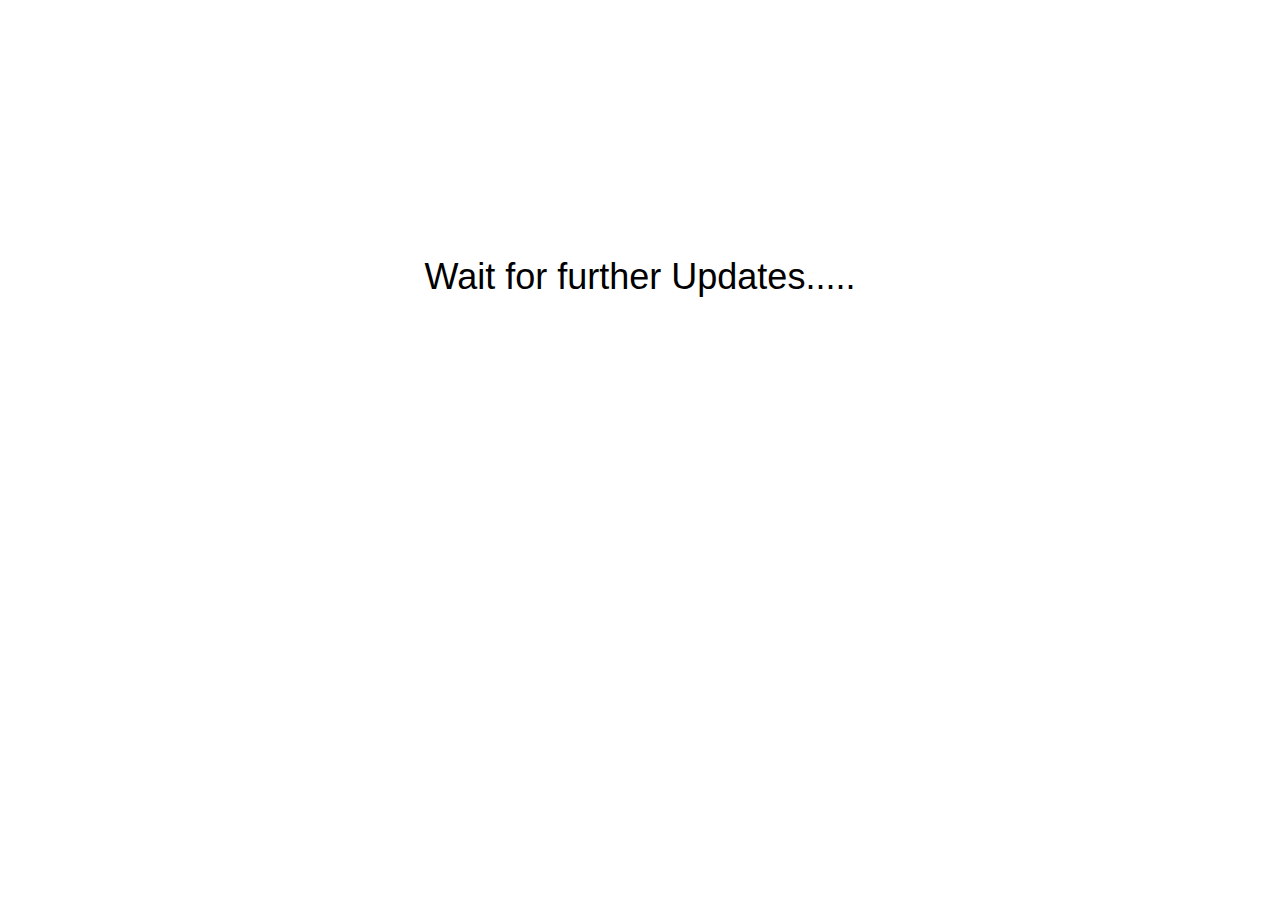
<file: Mini Project/detail.html>
<!DOCTYPE html>
<html lang="en">
<head>
    <meta charset="UTF-8">
    <meta name="viewport" content="width=device-width, initial-scale=1.0">
    <link rel="stylesheet" href="https://cdnjs.cloudflare.com/ajax/libs/font-awesome/6.6.0/css/all.min.css" integrity="sha512-Kc323vGBEqzTmouAECnVceyQqyqdsSiqLQISBL29aUW4U/M7pSPA/gEUZQqv1cwx4OnYxTxve5UMg5GT6L4JJg==" crossorigin="anonymous" referrerpolicy="no-referrer">
    <link rel="icon" href="icon.png" type="image/x-icon">
    <title>Eventura</title>
    <style>
        *{
            margin: 0;
            font-family: Arial;
            box-sizing: border-box;
        }

        p{
            font-size: 36px;
            text-align: center;
            margin-top: 20%;
        }
    </style>
</head>
<body>
    <p>Wait for further Updates.....</p> 
</body>
</html>
</file>
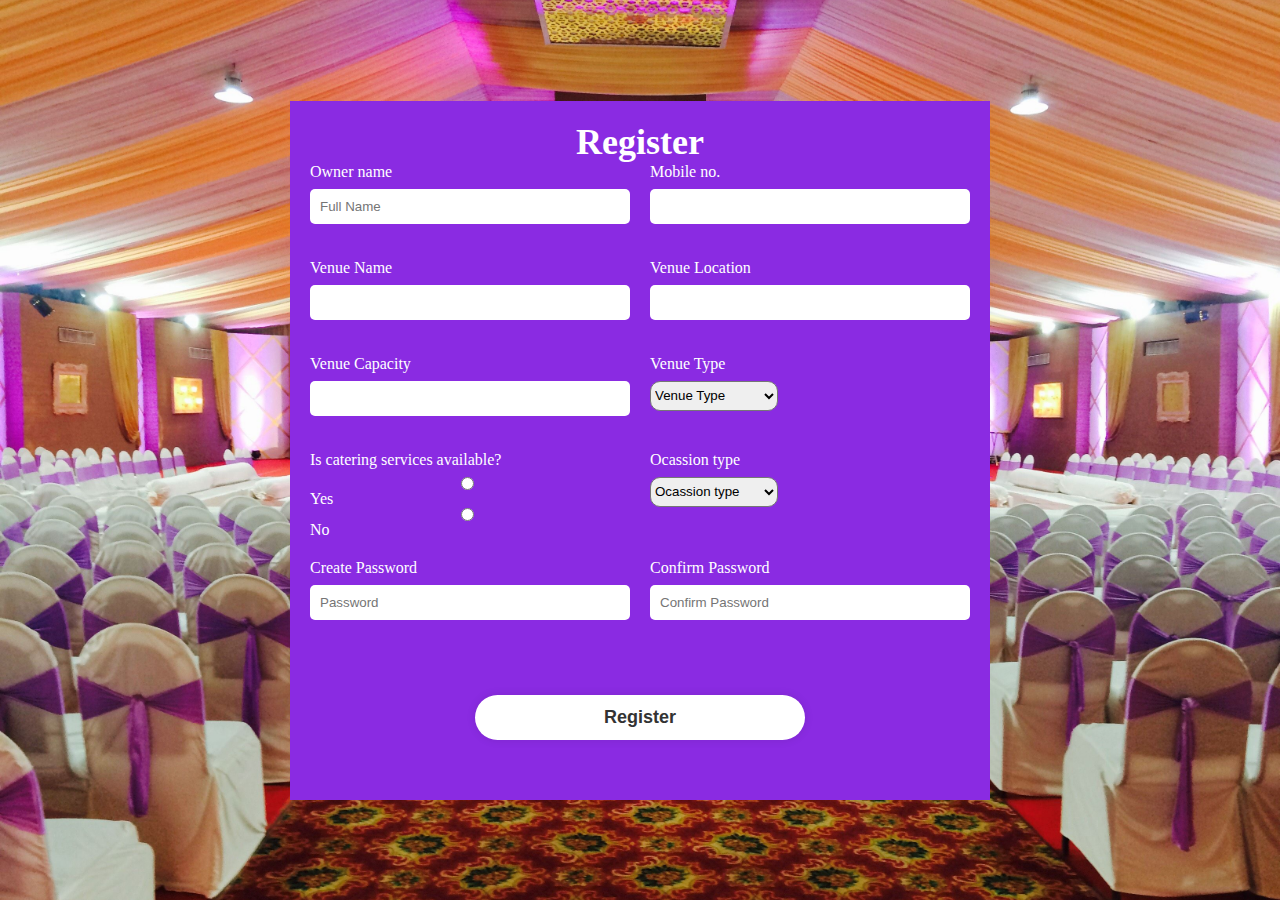
<file: Mini Project/owner.html>
<!DOCTYPE html>
<html lang="en">
<head>
    <meta charset="UTF-8">
    <meta name="viewport" content="width=device-width, initial-scale=1.0">
    <link rel="icon" href="icon.png" type="image/x-icon">
    <title>Eventura</title>

    <style>
        *{
            margin: 0;
            padding: 0;
            box-sizing: border-box;
        }

        body{
            display: flex;
            justify-content: center;
            align-items: center;
            min-height: 100vh;
            background-image: url("i3.jpg");
            background-size: cover;
            background-position: center;
        }

        .user-form{
            width: 700px;
            /* height: 800px; */
            background-color: blueviolet;
            color: white;
            /* display: grid; */
            /* grid-template-columns: 0.5fr 0.5fr; */
            /* gap: 20px; */
            padding: 20px;
        }

        .user-form h2{
            font-size: 36px;
            text-align: center;
        }

        .form-grid{
            display: grid;
            grid-template-columns: 1fr 1fr;
            gap: 20px;
        }

        .input-box{
            display: flex;
            flex-direction: column;
            /* position: relative; */
            /* width: 40%; */
            /* height: 25px; */
            /* margin: 50px 0; */
        }

        /* .input-box1{
            position: relative;
            width: 40%;
            height: 25px;
            margin: 50px 0 50px 500px ;
        } */

        .input-box p{
            margin-bottom: 8px;
            font-size: 16px;
        }

        .input-box input[type="text"],
        .input-box input[type="tel"],
        .input-box input[type="email"],
        .input-box input[type="password"]{
            /* width: 100%; */
            /* height: 100%; */
            border: none;
            /* outline: none; */
            /* border: 1px solid black; */
            border-radius: 5px;
            /* font-size: 16px; */
            padding:10px;
            margin-bottom: 15px;
        }

        /* .input-box1 input{
            width: 100%;
            height: 100%;
            border: none;
            outline: none;
            border: 1px solid black;
            border-radius: 10px;
            font-size: 16px;
            padding: 20px 45px 20px 20px;
        } */

        .input-box input[type="radio"]{
            margin-right: 5px;
        }

        .input-box #opt{
            width: 40%;
            height: 30px;
            border-radius: 10px;
        }

        .input-box input:hover{
            border: 2px solid black;
        }

        .btn-container{
            grid-column: span 2;
            display: flex;
            justify-content: center;
            /* align-items: center; */
        }

        #create-btn{
            /* align-items: center; */
            width: 50%;
            height: 45px;
            margin: 40px;
            background-color: white;
            border: none;
            outline: none;
            border-radius: 40px;
            box-shadow: 0 0 10px rgba(0, 0, 0, 0.1);
            cursor: pointer;
            font-size: 18px;
            color:#333;
            font-weight: 600;
        }

        #create-btn:hover{
            border: 2px solid black;
        }
    </style>
</head>
<body>
    <div class="user-form">
        <h2>Register</h2>
        <form action="" class="user">
            <div class="form-grid">
                <div class="input-box">
                    <p>Owner name</p>
                    <input type="text" placeholder="Full Name" required>
                </div>

                <div class="input-box">
                    <p>Mobile no.</p>
                    <input type="tel" required>
                </div>

                <div class="input-box">
                    <p>Venue Name</p>
                    <input type="text" required>
                </div>

                <div class="input-box">
                    <p>Venue Location</p>
                    <input type="text" required>
                </div>

                <div class="input-box">
                    <p>Venue Capacity</p>
                    <input type="text" required>
                </div>

                <div class="input-box">
                    <p>Venue Type</p>
                    <select id="opt">
                        <option>Venue Type</option>
                        <option>Hall</option>
                        <option>Restaurant</option>
                    </select>
                </div>

                <div class="input-box">
                    <p>Is catering services available?</p>
                    <input type="radio" id="catering-yes" name="catering" value="yes" required>
                    <label for="catering-yes">Yes</label>
                    <input type="radio" id="catering-no" name="catering" value="no">
                    <label for="catering-no">No</label>
                </div>

                <!-- <div class="input-box" id="food-options" style="display: none; margin-top: 10px;">
                    <p>Select the type of food:</p>
                    <input type="radio" id="food-veg" name="food" value="veg">
                    <label for="food-veg">Veg</label>
                    <input type="radio" id="food-nonveg" name="food" value="nonveg">
                    <label for="food-nonveg">Non-Veg</label>
                </div> -->

                <div class="input-box">
                    <p>Ocassion type</p>
                    <select id="opt" required>
                        <option>Ocassion type</option>
                        <option>All</option>
                        <option>Wedding</option>
                        <option>Party</option>
                        <option>Meeting</option>
                    </select>
                </div>

                <div class="input-box">
                    <p>Create Password</p>
                    <input type="password" placeholder="Password" required>
                </div>

                <div class="input-box">
                    <p>Confirm Password</p>
                    <input type="password" placeholder="Confirm Password" required>
                </div>

                <div class="btn-container">
                    <button type="submit" id="create-btn">Register</button>
                </div>
            </div>
        </form>
    </div>

    <!-- <script>
        function showFoodOptions() {
            document.getElementById("food-options").style.display = "block";
        }
    
        function hideFoodOptions() {
            document.getElementById("food-options").style.display = "none";
        }
    </script> -->
</body>
</html>
</file>
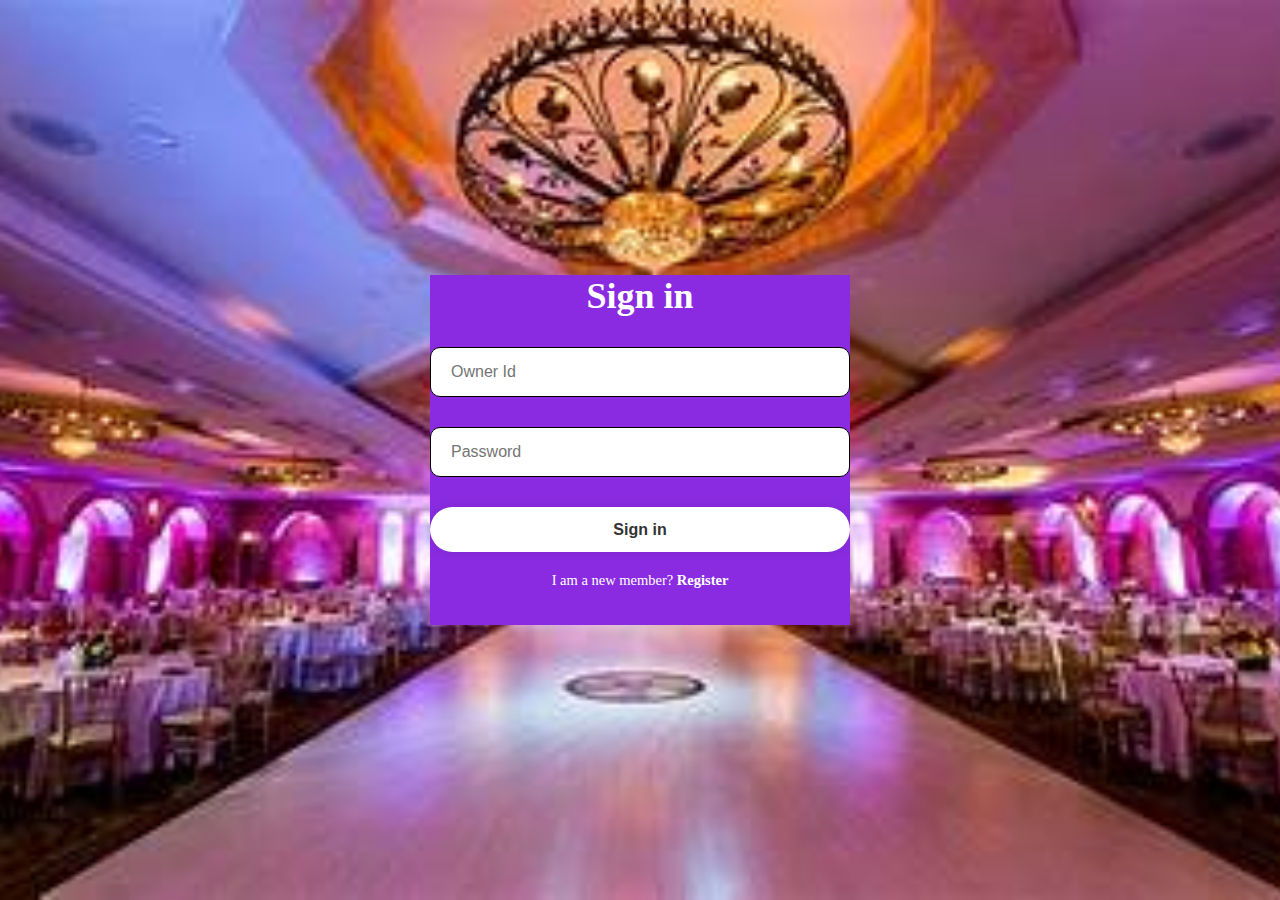
<file: Mini Project/owner_login.html>
<!DOCTYPE html>
<html lang="en">
<head>
    <meta charset="UTF-8">
    <meta name="viewport" content="width=device-width, initial-scale=1.0">
    <link rel="stylesheet" href="https://cdnjs.cloudflare.com/ajax/libs/font-awesome/6.6.0/css/all.min.css" integrity="sha512-Kc323vGBEqzTmouAECnVceyQqyqdsSiqLQISBL29aUW4U/M7pSPA/gEUZQqv1cwx4OnYxTxve5UMg5GT6L4JJg==" crossorigin="anonymous" referrerpolicy="no-referrer">
    <link rel="icon" href="icon.png" type="image/x-icon">
    <title>Eventura</title>

    <style>
        *{
            margin: 0;
            padding: 0;
            box-sizing: border-box;
        }

        body{
            display: flex;
            justify-content: center;
            align-items: center;
            min-height: 100vh;
            background-image: url("i2.jpg");
            background-size: cover;
            background-position: center;
        }

        .login-form{
            width: 420px;
            height: 350px;
            background-color: blueviolet;
            color: white;
        }

        .login-form h1{
            font-size: 36px;
            text-align: center;
        }

        .input-box{
            position: relative;
            width: 100%;
            height: 50px;
            margin: 30px 0;
        }

        .input-box input{
            width: 100%;
            height: 100%;
            border: none;
            outline: none;
            border: 1px solid black;
            border-radius: 10px;
            font-size: 16px;
            padding: 20px 45px 20px 20px;
        }

        .input-box input:hover{
            border: 2px solid black
        }

        .input-box i{
            color: black;
            position: absolute;
            right: 20px;
            top: 50%;
            transform: translateY(-50%);
            font-size: 20px;  
        }

        #btn{
            width: 100%;
            height: 45px;
            background-color: white;
            border: none;
            outline: none;
            border-radius: 40px;
            box-shadow: 0 0 10px rgba(0, 0, 0, 0.1);
            cursor: pointer;
            font-size: 16px;
            color:#333;
            font-weight: 600;
        }

        #btn:hover{
            border: 2px solid black;
        }

        .signup{
            font-size: 14.5px;
            text-align: center;
            margin-top: 20px;
        }

        .signup p a{
            color:white;
            text-decoration: none;
            font-weight: 600;
        }

        .signup p a:hover{
            font-size: 20px;
        }
    </style>
</head>
<body>
    <div class="login-form">
        <form action="">
            <h1>Sign in</h1>
            <div class="input-box">
                <input type="username" placeholder="Owner Id" required>
                <i class="fa-solid fa-user"></i>
            </div>

            <div class="input-box">
                <input type="password" placeholder="Password" required>
                <i class="fa-solid fa-lock"></i>
            </div>

            <button type="submit" id="btn">Sign in</button>

            <div class="signup">
                <p>I am a new member?
                    <a href="owner.html">Register</a>
                </p>
            </div>
        <form>
    </div>
</body>
</html>
</file>
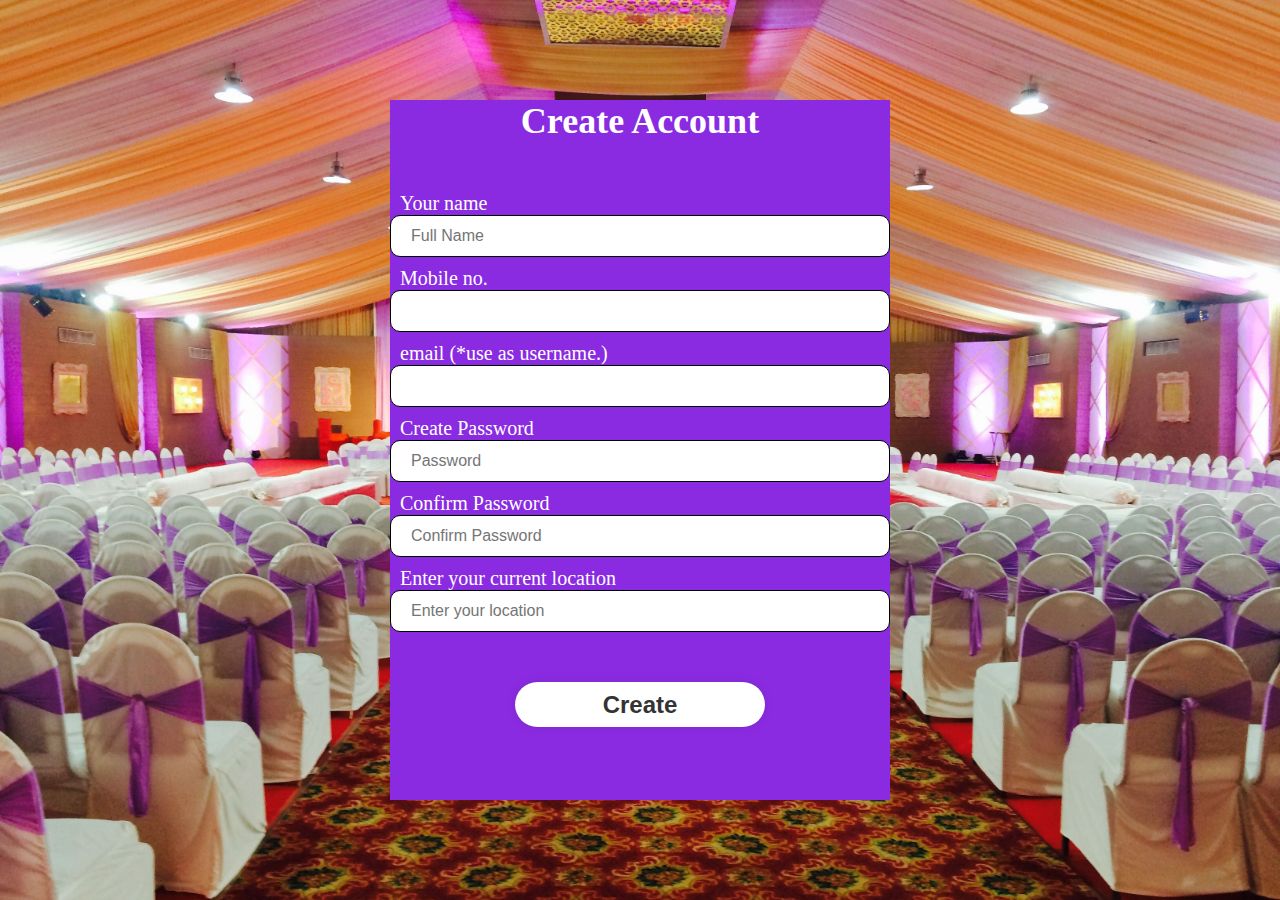
<file: Mini Project/user.html>
<!DOCTYPE html>
<html lang="en">
<head>
    <meta charset="UTF-8">
    <meta name="viewport" content="width=device-width, initial-scale=1.0">
    <link rel="icon" href="icon.png" type="image/x-icon">
    <title>Eventura</title>

    <style>
        *{
            margin: 0;
            padding: 0;
            box-sizing: border-box;
        }

        body{
            display: flex;
            justify-content: center;
            align-items: center;
            min-height: 100vh;
            background-image: url("i3.jpg");
            background-size: cover;
            background-position: center;
        }

        .user-form{
            width: 500px;
            height: 700px;
            background-color: blueviolet;
            color: white;
        }

        .user-form h2{
            font-size: 36px;
            text-align: center;
        }

        .input-box{
            position: relative;
            width: 100%;
            height: 25px;
            margin: 50px 0;
        }

        .input-box p{
            margin-left: 10px;
            font-size: 20px;
        }

        .input-box input{
            width: 100%;
            height: 100%;
            border: none;
            outline: none;
            border: 1px solid black;
            border-radius: 10px;
            font-size: 16px;
            padding: 20px 45px 20px 20px;
        }

        .input-box input:hover{
            border: 2px solid black;
        }

        .btn-container{
            display: flex;
            justify-content: center;
            align-items: center;
        }

        #create-btn{
            align-items: center;
            width: 50%;
            height: 45px;
            margin: 40px;
            background-color: white;
            border: none;
            outline: none;
            border-radius: 40px;
            box-shadow: 0 0 10px rgba(0, 0, 0, 0.1);
            cursor: pointer;
            font-size: 24px;
            color:#333;
            font-weight: 600;
        }

        #create-btn:hover{
            border: 2px solid black;
        }
    </style>
</head>
<body>
    <div class="user-form">
        <h2>Create Account</h2>
        <form action="" class="user">
            <div class="input-box">
                <p>Your name</p>
                <input type="text" placeholder="Full Name">
            </div>

            <div class="input-box">
                <p>Mobile no.</p>
                <input type="tel">
            </div>

            <div class="input-box">
                <p>email (*use as username.)</p>
                <input type="email">
            </div>

            <div class="input-box">
                <p>Create Password</p>
                <input type="password" placeholder="Password">
            </div>

            <div class="input-box">
                <p>Confirm Password</p>
                <input type="password" placeholder="Confirm Password">
            </div>

            <div class="input-box">
                <p>Enter your current location</p>
                <input type="text" placeholder="Enter your location">
            </div>

            <div class="btn-container">
                <button type="submit" id="create-btn">Create</button>
            </div>
        </form>
    </div>
    
</body>
</html>
</file>
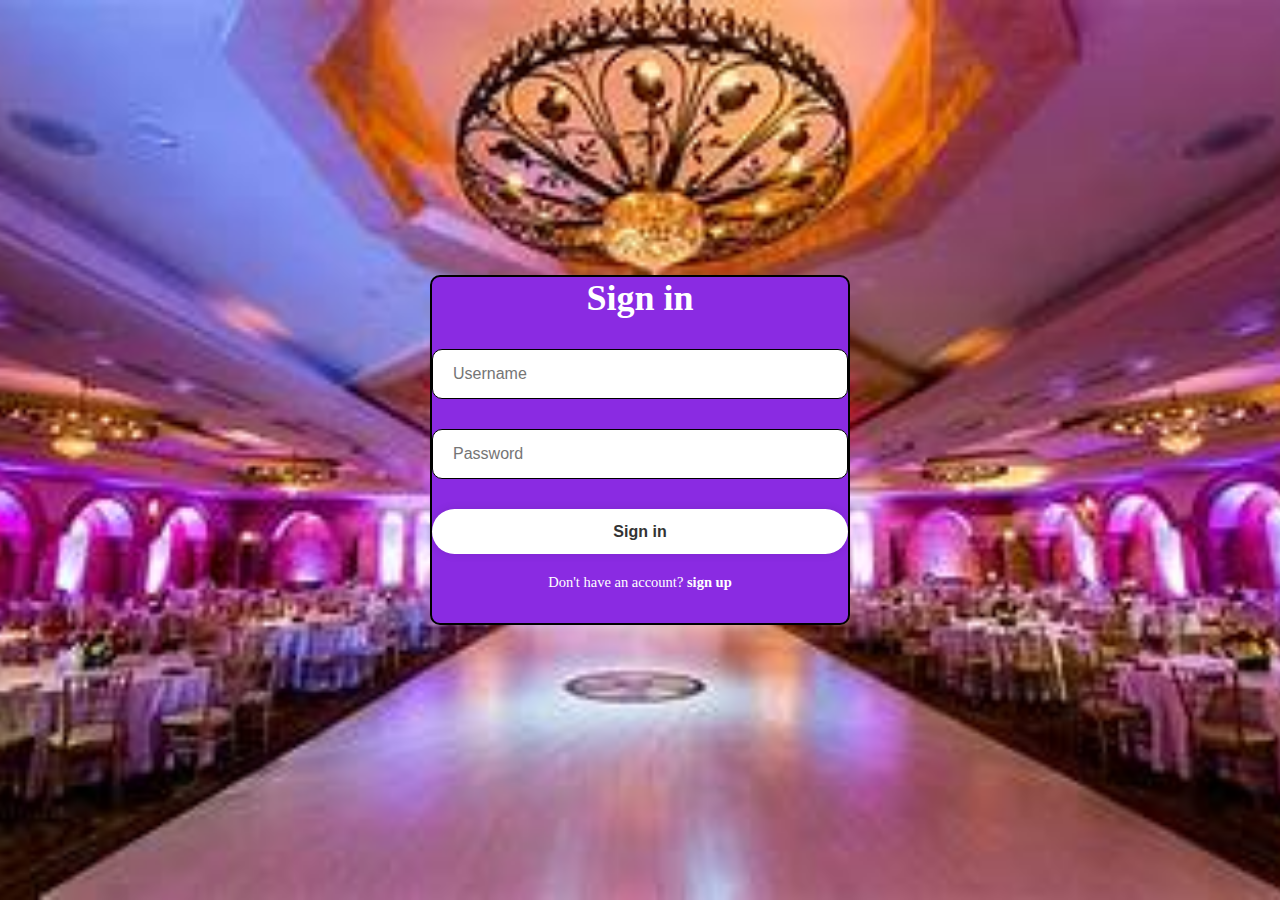
<file: Mini Project/user_login.html>
<!DOCTYPE html>
<html lang="en">
<head>
    <meta charset="UTF-8">
    <meta name="viewport" content="width=device-width, initial-scale=1.0">
    <link rel="stylesheet" href="https://cdnjs.cloudflare.com/ajax/libs/font-awesome/6.6.0/css/all.min.css" integrity="sha512-Kc323vGBEqzTmouAECnVceyQqyqdsSiqLQISBL29aUW4U/M7pSPA/gEUZQqv1cwx4OnYxTxve5UMg5GT6L4JJg==" crossorigin="anonymous" referrerpolicy="no-referrer">
    <link rel="icon" href="icon.png" type="image/x-icon">
    <title>Eventura</title>

    <style>
        *{
            margin: 0;
            padding: 0;
            box-sizing: border-box;
        }

        body{
            display: flex;
            justify-content: center;
            align-items: center;
            min-height: 100vh;
            background-image: url("i2.jpg");
            background-size: cover;
            background-position: center;
        }

        .login-form{
            width: 420px;
            height: 350px;
            background-color: blueviolet;
            color: white;
            border: 2px solid black;
            border-radius: 10px;
        }

        .login-form h1{
            font-size: 36px;
            text-align: center;
        }

        .input-box{
            position: relative;
            width: 100%;
            height: 50px;
            margin: 30px 0;
        }

        .input-box input{
            width: 100%;
            height: 100%;
            border: none;
            outline: none;
            border: 1px solid black;
            border-radius: 10px;
            font-size: 16px;
            padding: 20px 45px 20px 20px;
        }

        .input-box input:hover{
            border: 2px solid black
        }

        .input-box i{
            color: black;
            position: absolute;
            right: 20px;
            top: 50%;
            transform: translateY(-50%);
            font-size: 20px;  
        }

        #btn{
            width: 100%;
            height: 45px;
            background-color: white;
            border: none;
            outline: none;
            border-radius: 40px;
            box-shadow: 0 0 10px rgba(0, 0, 0, 0.1);
            cursor: pointer;
            font-size: 16px;
            color:#333;
            font-weight: 600;
        }

        #btn:hover{
            border: 2px solid black;
        }

        .signup{
            font-size: 14.5px;
            text-align: center;
            margin-top: 20px;
        }

        .signup p a{
            color:white;
            text-decoration: none;
            font-weight: 600;
        }

        .signup p a:hover{
            font-size: 20px;
        }
    </style>
</head>
<body>
    <div class="login-form">
        <form action="">
            <h1>Sign in</h1>
            <div class="input-box">
                <input type="username" placeholder="Username" required>
                <i class="fa-solid fa-user"></i>
            </div>

            <div class="input-box">
                <input type="password" placeholder="Password" required>
                <i class="fa-solid fa-lock"></i>
            </div>

            <button type="submit" id="btn">Sign in</button>

            <div class="signup">
                <p>Don't have an account?
                    <a href="user.html">sign up</a>
                </p>
            </div>
        </form>
    </div>
</body>
</html>
</file>
